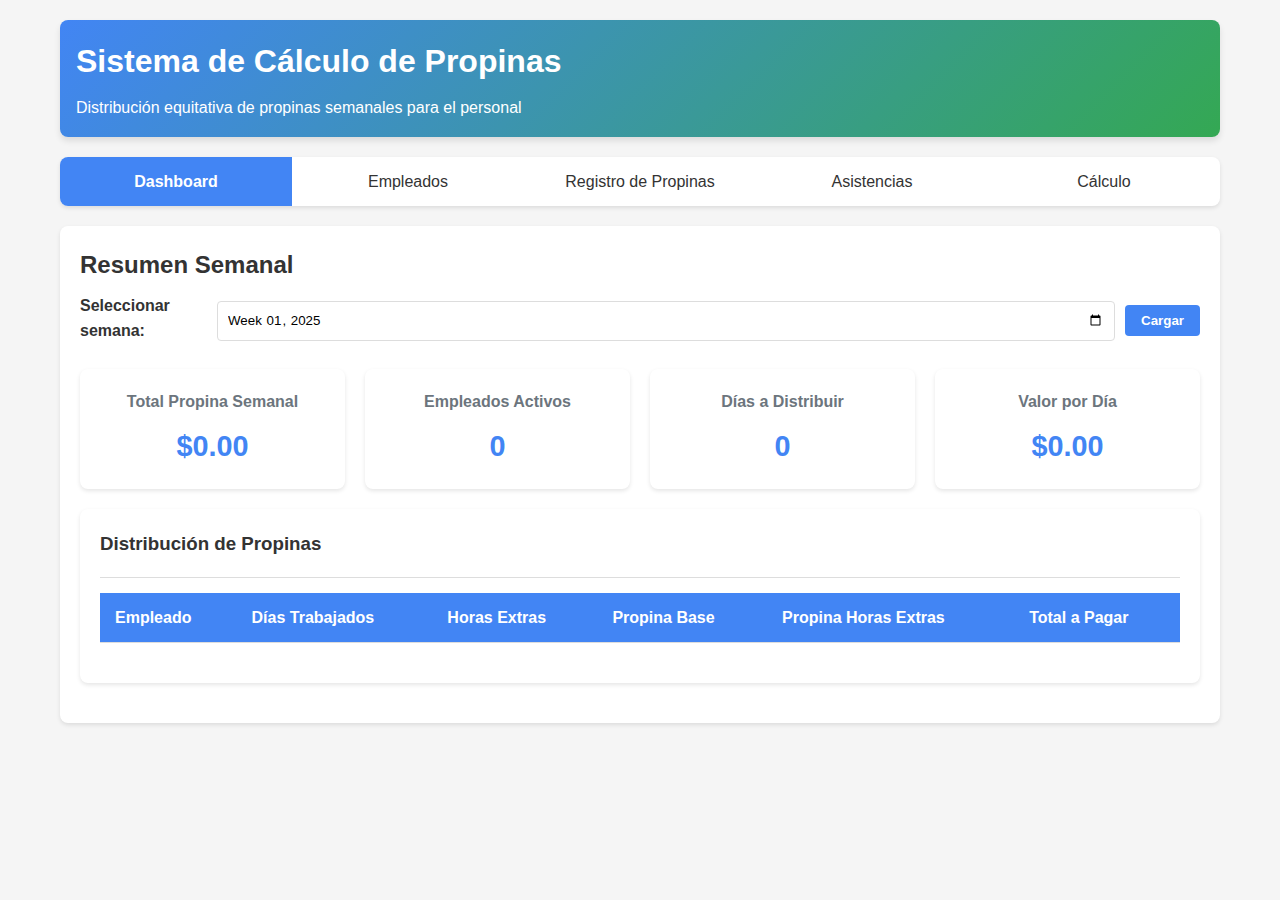
<file: pro.html>
<!DOCTYPE html>
<html lang="es">
<head>
    <meta charset="UTF-8">
    <meta name="viewport" content="width=device-width, initial-scale=1.0">
    <title>Sistema de Cálculo de Propinas</title>
    <link rel="stylesheet" href="pro.css">
</head>
<body>
    <div class="container">
        <header>
            <h1>Sistema de Cálculo de Propinas</h1>
            <p>Distribución equitativa de propinas semanales para el personal</p>
        </header>
        
        <div class="tabs">
            <div class="tab active" data-tab="dashboard">Dashboard</div>
            <div class="tab" data-tab="employees">Empleados</div>
            <div class="tab" data-tab="tips">Registro de Propinas</div>
            <div class="tab" data-tab="attendance">Asistencias</div>
            <div class="tab" data-tab="calculation">Cálculo</div>
        </div>
        
        <!-- Dashboard -->
        <div class="tab-content active" id="dashboard">
            <h2>Resumen Semanal</h2>
            <div class="week-selector">
                <label for="week-select">Seleccionar semana:</label>
                <input type="week" id="week-select" value="2025-W01">
                <button class="btn btn-primary" id="load-week">Cargar</button>
            </div>
            <div class="summary-cards">
                <div class="summary-card"><h3>Total Propina Semanal</h3><p id="total-tips">$0.00</p></div>
                <div class="summary-card"><h3>Empleados Activos</h3><p id="total-employees">0</p></div>
                <div class="summary-card"><h3>Días a Distribuir</h3><p id="total-days">0</p></div>
                <div class="summary-card"><h3>Valor por Día</h3><p id="value-per-day">$0.00</p></div>
            </div>
            <div class="card">
                <div class="card-header"><h3>Distribución de Propinas</h3></div>
                <div class="table-responsive">
                    <table>
                        <thead>
                            <tr>
                                <th>Empleado</th>
                                <th>Días Trabajados</th>
                                <th>Horas Extras</th>
                                <th>Propina Base</th>
                                <th>Propina Horas Extras</th>
                                <th>Total a Pagar</th>
                            </tr>
                        </thead>
                        <tbody id="distribution-body"></tbody>
                    </table>
                </div>
            </div>
        </div>

        <!-- Empleados -->
        <div class="tab-content" id="employees">
            <h2>Gestión de Empleados</h2>
            <div class="card">
                <div class="card-header"><h3>Agregar Nuevo Empleado</h3></div>
                <form id="employee-form">
                    <div class="form-group"><label for="employee-name">Nombre completo</label><input type="text" id="employee-name" required></div>
                    <div class="form-group"><label for="employee-position">Puesto</label><input type="text" id="employee-position" required></div>
                    <div class="form-group">
                        <label for="employee-status">Estado</label>
                        <select id="employee-status" required>
                            <option value="active">Activo</option>
                            <option value="inactive">Inactivo</option>
                        </select>
                    </div>
                    <button type="submit" class="btn btn-primary">Agregar Empleado</button>
                </form>
            </div>
            <div class="card">
                <div class="card-header"><h3>Lista de Empleados</h3></div>
                <div class="table-responsive">
                    <table>
                        <thead>
                            <tr><th>ID</th><th>Nombre</th><th>Puesto</th><th>Estado</th><th>Acciones</th></tr>
                        </thead>
                        <tbody id="employees-body"></tbody>
                    </table>
                </div>
            </div>
        </div>

        <!-- Propinas -->
        <div class="tab-content" id="tips">
            <h2>Registro de Propinas Diarias</h2>
            <div class="card">
                <div class="card-header"><h3>Agregar Propinas</h3></div>
                <form id="tips-form">
                    <div class="form-group"><label for="tips-date">Fecha</label><input type="date" id="tips-date" required></div>
                    <div class="form-group"><label for="tips-amount">Monto de Propinas</label><input type="number" id="tips-amount" step="0.01" min="0" required></div>
                    <button type="submit" class="btn btn-primary">Registrar Propina</button>
                </form>
            </div>
            <div class="card">
                <div class="card-header"><h3>Propinas de la Semana</h3></div>
                <div class="table-responsive">
                    <table>
                        <thead><tr><th>Fecha</th><th>Día</th><th>Monto</th><th>Acciones</th></tr></thead>
                        <tbody id="tips-body"></tbody>
                    </table>
                </div>
            </div>
        </div>

        <!-- Asistencias -->
        <div class="tab-content" id="attendance">
            <h2>Registro de Asistencias y Horas Extras</h2>
            <div class="card">
                <div class="card-header"><h3>Registrar Asistencia</h3></div>
                <form id="attendance-form">
                    <div class="form-group"><label for="attendance-date">Fecha</label><input type="date" id="attendance-date" required></div>
                    <div class="form-group"><label for="attendance-employee">Empleado</label><select id="attendance-employee" required></select></div>
                    <div class="form-group">
                        <label for="attendance-status">Asistencia</label>
                        <select id="attendance-status" required>
                            <option value="present">Presente</option>
                            <option value="absent">Ausente</option>
                        </select>
                    </div>
                    <div class="form-group"><label for="extra-hours">Horas Extras</label><input type="number" id="extra-hours" min="0" step="0.5" value="0"></div>
                    <button type="submit" class="btn btn-primary">Registrar Asistencia</button>
                </form>
            </div>
            <div class="card">
                <div class="card-header"><h3>Asistencias de la Semana</h3></div>
                <div class="week-selector">
                    <label for="attendance-week">Seleccionar semana:</label>
                    <input type="week" id="attendance-week" value="2025-W01">
                    <button class="btn btn-primary" id="load-attendance">Cargar</button>
                </div>
                <div class="attendance-table">
                    <table>
                        <thead><tr><th>Empleado</th><th>Lun</th><th>Mar</th><th>Mié</th><th>Jue</th><th>Vie</th><th>Sáb</th><th>Dom</th><th>Total Días</th><th>Horas Extras</th></tr></thead>
                        <tbody id="attendance-body"></tbody>
                    </table>
                </div>
            </div>
        </div>

        <!-- Cálculo -->
        <div class="tab-content" id="calculation">
            <h2>Cálculo de Distribución de Propinas</h2>
            <div class="card">
                <div class="card-header">
                    <h3>Resumen de la Semana</h3>
                    <button class="btn btn-success" id="calculate-tips">Calcular Distribución</button>
                </div>
                <div class="week-selector">
                    <label for="calculation-week">Seleccionar semana:</label>
                    <input type="week" id="calculation-week" value="2025-W01">
                    <button class="btn btn-primary" id="load-calculation">Cargar</button>
                </div>
                <div class="summary-cards">
                    <div class="summary-card"><h3>Total Propina Semanal</h3><p id="calc-total-tips">$0.00</p></div>
                    <div class="summary-card"><h3>Días Totales Trabajados</h3><p id="calc-total-days">0</p></div>
                    <div class="summary-card"><h3>Valor por Día</h3><p id="calc-value-per-day">$0.00</p></div>
                    <div class="summary-card"><h3>Valor por Hora Extra</h3><p id="calc-value-per-extra">$0.00</p></div>
                </div>
            </div>
            <div class="card">
                <div class="card-header"><h3>Resultados de Distribución</h3></div>
                <div class="table-responsive">
                    <table>
                        <thead><tr><th>Empleado</th><th>Días Trabajados</th><th>Horas Extras</th><th>Propina Base</th><th>Propina H. Extras</th><th>Total</th></tr></thead>
                        <tbody id="calculation-body"></tbody>
                    </table>
                </div>
            </div>
            <div class="card">
                <div class="card-header"><h3>Exportar Resultados</h3></div>
                <p>Puede exportar los resultados para su revisión o impresión:</p>
                <button class="btn btn-primary" id="export-pdf">Exportar a PDF</button>
                <button class="btn btn-success" id="export-excel">Exportar a Excel</button>
            </div>
        </div>
    </div>
    <script src="pro.js" type="module"></script>
    <script src="js/employees.js" type="module"></script>
</body>
</html>
</file>
<file: pro.css>
:root {
            --primary: #4285f4;
            --secondary: #34a853;
            --accent: #fbbc05;
            --danger: #ea4335;
            --light: #f8f9fa;
            --dark: #343a40;
            --gray: #6c757d;
        }
        
        * {
            box-sizing: border-box;
            margin: 0;
            padding: 0;
            font-family: 'Segoe UI', Tahoma, Geneva, Verdana, sans-serif;
        }
        
        body {
            background-color: #f5f5f5;
            color: #333;
            line-height: 1.6;
        }
        
        .container {
            max-width: 1200px;
            margin: 0 auto;
            padding: 20px;
        }
        
        header {
            background: linear-gradient(135deg, var(--primary), var(--secondary));
            color: white;
            padding: 1rem;
            border-radius: 8px;
            margin-bottom: 20px;
            box-shadow: 0 4px 6px rgba(0, 0, 0, 0.1);
        }
        
        h1, h2, h3 {
            margin-bottom: 0.5rem;
        }
        
        .tabs {
            display: flex;
            background-color: white;
            border-radius: 8px;
            overflow: hidden;
            margin-bottom: 20px;
            box-shadow: 0 2px 4px rgba(0, 0, 0, 0.1);
        }
        
        .tab {
            padding: 12px 20px;
            cursor: pointer;
            transition: all 0.3s;
            text-align: center;
            flex: 1;
        }
        
        .tab.active {
            background-color: var(--primary);
            color: white;
            font-weight: bold;
        }
        
        .tab-content {
            display: none;
            background-color: white;
            padding: 20px;
            border-radius: 8px;
            box-shadow: 0 2px 4px rgba(0, 0, 0, 0.1);
            margin-bottom: 20px;
        }
        
        .tab-content.active {
            display: block;
        }
        
        table {
            width: 100%;
            border-collapse: collapse;
            margin-bottom: 20px;
        }
        
        th, td {
            padding: 12px 15px;
            text-align: left;
            border-bottom: 1px solid #ddd;
        }
        
        th {
            background-color: var(--primary);
            color: white;
        }
        
        tr:nth-child(even) {
            background-color: #f2f2f2;
        }
        
        .btn {
            padding: 8px 16px;
            border: none;
            border-radius: 4px;
            cursor: pointer;
            font-weight: bold;
            transition: all 0.3s;
        }
        
        .btn-primary {
            background-color: var(--primary);
            color: white;
        }
        
        .btn-danger {
            background-color: var(--danger);
            color: white;
        }
        
        .btn-success {
            background-color: var(--secondary);
            color: white;
        }
        
        .form-group {
            margin-bottom: 15px;
        }
        
        label {
            display: block;
            margin-bottom: 5px;
            font-weight: bold;
        }
        
        input, select {
            width: 100%;
            padding: 10px;
            border: 1px solid #ddd;
            border-radius: 4px;
        }
        
        .card {
            background-color: white;
            border-radius: 8px;
            padding: 20px;
            margin-bottom: 20px;
            box-shadow: 0 2px 4px rgba(0, 0, 0, 0.1);
        }
        
        .card-header {
            border-bottom: 1px solid #ddd;
            padding-bottom: 10px;
            margin-bottom: 15px;
            display: flex;
            justify-content: space-between;
            align-items: center;
        }
        
        .summary-cards {
            display: grid;
            grid-template-columns: repeat(auto-fit, minmax(250px, 1fr));
            gap: 20px;
            margin-bottom: 20px;
        }
        
        .summary-card {
            background: white;
            border-radius: 8px;
            padding: 20px;
            box-shadow: 0 2px 4px rgba(0, 0, 0, 0.1);
            text-align: center;
        }
        
        .summary-card h3 {
            color: var(--gray);
            font-size: 1rem;
        }
        
        .summary-card p {
            font-size: 1.8rem;
            font-weight: bold;
            color: var(--primary);
        }
        
        .week-selector {
            display: flex;
            align-items: center;
            gap: 10px;
            margin-bottom: 20px;
        }
        
        .attendance-table {
            overflow-x: auto;
        }
        
        .present {
            color: var(--secondary);
            font-weight: bold;
        }
        
        .absent {
            color: var(--danger);
            font-weight: bold;
        }
        
        .extra-hours {
            color: var(--primary);
            font-weight: bold;
        }
        
        @media (max-width: 768px) {
            .tabs {
                flex-direction: column;
            }
            
            th, td {
                padding: 8px;
            }
        }
</file>
